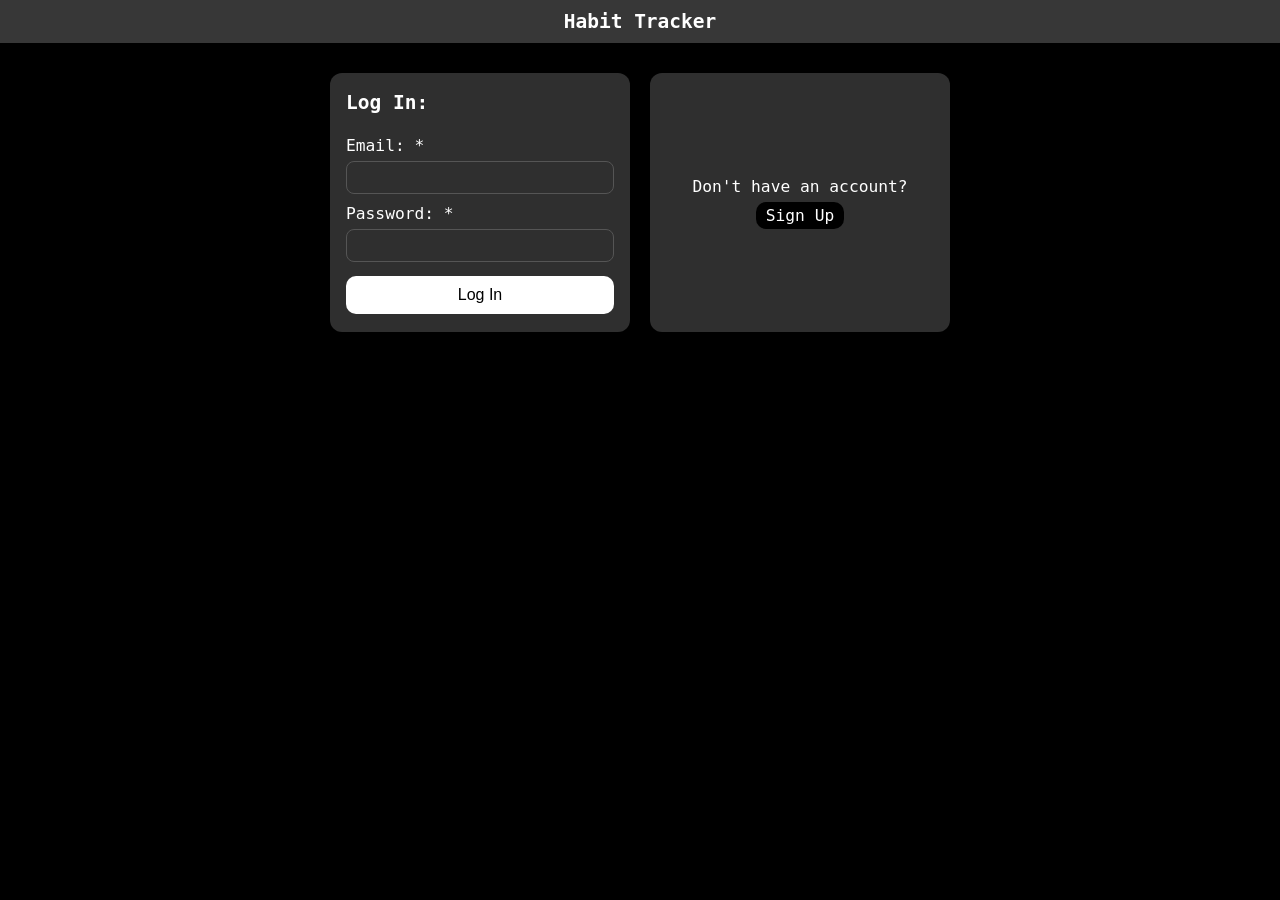
<file: index.html>
<!doctype html>
<html lang="en">
  <head>
    <meta charset="UTF-8" />
    <meta name="viewport" content="width=device-width, initial-scale=1.0" />
    <link rel="stylesheet" href="css/style.css" />
    <link rel="stylesheet" href="css/index.css" />
    <link rel="stylesheet" href="css/header-menu.css" />
    <title>Document</title>
  </head>
  <body>
    <header>
      <div class="hamburger-menu">
        <input type="checkbox" id="menu-toggle" />
        <label
          for="menu-toggle"
          class="hamburger-icon"
          aria-label="Toggle menu"
        >
          <span></span>
          <span></span>
          <span></span>
        </label>
        <nav class="nav-panel">
          <ul class="nav-list">
            <li><a href="index.html">Home</a></li>
            <li><a href="progress.html">Progress</a></li>
            <li><a href="feedback.html">Feedback</a></li>
            <li><a href="about.html">About</a></li>
            <li><a href="contact.html">Contact Us</a></li>
            <li><a href="settings.html">Settings</a></li>
          </ul>
        </nav>
      </div>
      <div class="header-title"><h1>Habit Tracker</h1></div>
    </header>
    <main>
      <div id="habits-container"></div>
      <p
        id="no-habits-msg"
        style="text-align: center; display: none; width: 100%"
      >
        No habits yet. Tap + to create one!
      </p>
    </main>
    <footer>
      <span class="current-date">Friday, Mar 20, 2026</span>
      <input type="date" class="date-picker" />
      <button class="decrease-btn" aria-label="Previous day">&lt;</button>
      <button class="increase-btn" aria-label="Next day">&gt;</button>
      <a href="new-habit.html"
        ><button class="add-btn" aria-label="Add habit">+</button></a
      >
    </footer>
    <script src="js/utils.js"></script>
    <script src="js/index.js"></script>
  </body>
</html>
</file>
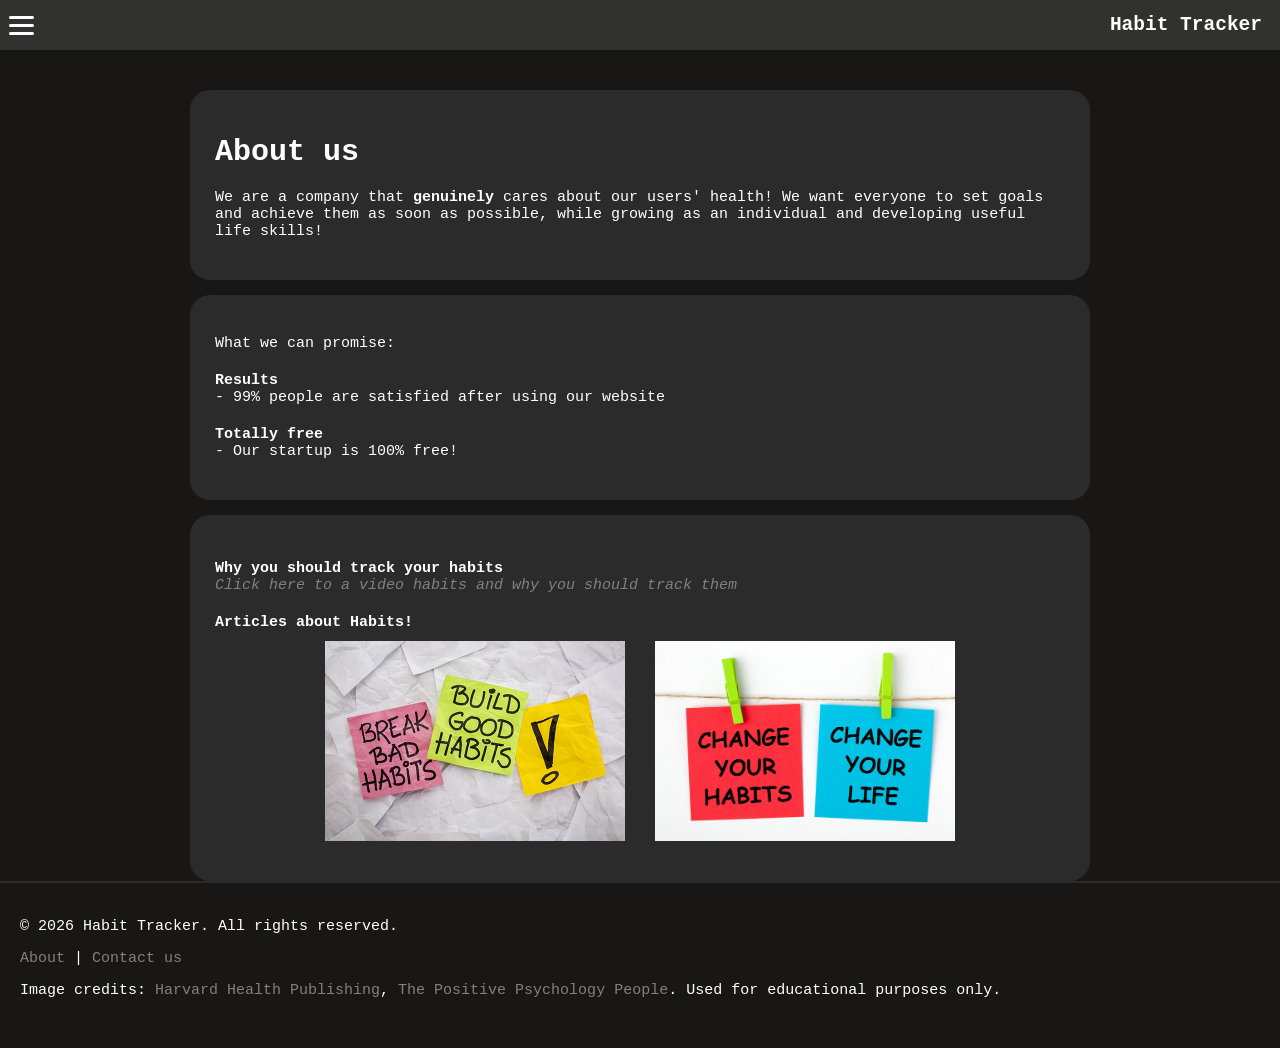
<file: about.html>
<!doctype html>
<html lang="en">
  <head>
    <meta charset="UTF-8" />
    <meta name="viewport" content="width=device-width, initial-scale=1.0" />
    <title>About Us</title>
    <link rel="stylesheet" href="css/style.css">
    <link rel="stylesheet" href="css/header-menu.css" />
    <link rel="stylesheet" href="css/about.css" />
  </head>

  <body>
    <header>
      <div class="hamburger-menu">
        <input type="checkbox" id="menu-toggle" />
        <label
          for="menu-toggle"
          class="hamburger-icon"
          aria-label="Toggle menu"
        >
          <span></span>
          <span></span>
          <span></span>
        </label>
        <nav class="nav-panel">
          <ul class="nav-list">
            <li><a href="index.html">Home</a></li>
            <li><a href="progress.html">Progress</a></li>
            <li><a href="feedback.html">Feedback</a></li>
            <li><a href="about.html">About</a></li>
            <li><a href="contact.html">Contact Us</a></li>
            <li><a href="settings.html">Settings</a></li>
          </ul>
        </nav>
      </div>
      <div class="header-title"><h1>Habit Tracker</h1></div>
    </header>

    <main>
      <div class="about-wrapper">
        <div class="about-card">
          <div class="about-container">
            <h1>About us</h1>
            <p>
              We are a company that <b>genuinely</b> cares about our users'
              health! We want everyone to set goals and achieve them as soon as
              possible, while growing as an individual and developing useful
              life skills!
            </p>
          </div>
        </div>

        <div class="about-card">
          <p>What we can promise:</p>

          <dl>
            <dt>Results</dt>
            <dd>- 99% people are satisfied after using our website</dd>

            <dt>Totally free</dt>
            <dd>- Our startup is 100% free!</dd>
        </div>

        <div class="about-card">
            <dt>Why you should track your habits</dt>
            <dd class="hyperlink">
              <a href="https://youtu.be/Wcs2PFz5q6g?si=ri_SnUhh9qfoETdc">
                Click here to a video habits and why you should track them
              </a>
            </dd>

            <dt>Articles about Habits!</dt>

            <dd class="article-images">
              <a
                href="https://www.thepositivepsychologypeople.com/habits-to-happiness/"
              >
                <img
                  src="/assets/img/Braco-Blog.jpg"
                  alt="Break bad habits Build goood habits"
                  height="200"
                  width="300"
                />
              </a>

              <a
                href="https://www.health.harvard.edu/blog/five-healthy-habits-net-more-healthy-years-2020021918907"
              >
                <img
                  src="assets/img/GettyImages-1151196088.jpg"
                  alt="Change your habits change your life"
                  height="200"
                  width="300"
                />
              </a>
            </dd>
          </dl>
        </div>
      </div>
    </main>

    <footer>
      <p>&copy; 2026 Habit Tracker. All rights reserved.</p>

      <nav>
        <a href="about.html">About</a> |
        <a href="contact.html">Contact us</a>
      </nav>

      <p>
        Image credits:
        <a href="https://www.health.harvard.edu/">Harvard Health Publishing</a>,
        <a href="https://www.thepositivepsychologypeople.com/"
          >The Positive Psychology People</a
        >. Used for educational purposes only.
      </p>
    </footer>
    <script src="js/utils.js"></script>
    <script>
      document.addEventListener("DOMContentLoaded", function () {
        applyTheme();
        updateNavAuthLink();
      });
    </script>
  </body>
</html>
</file>
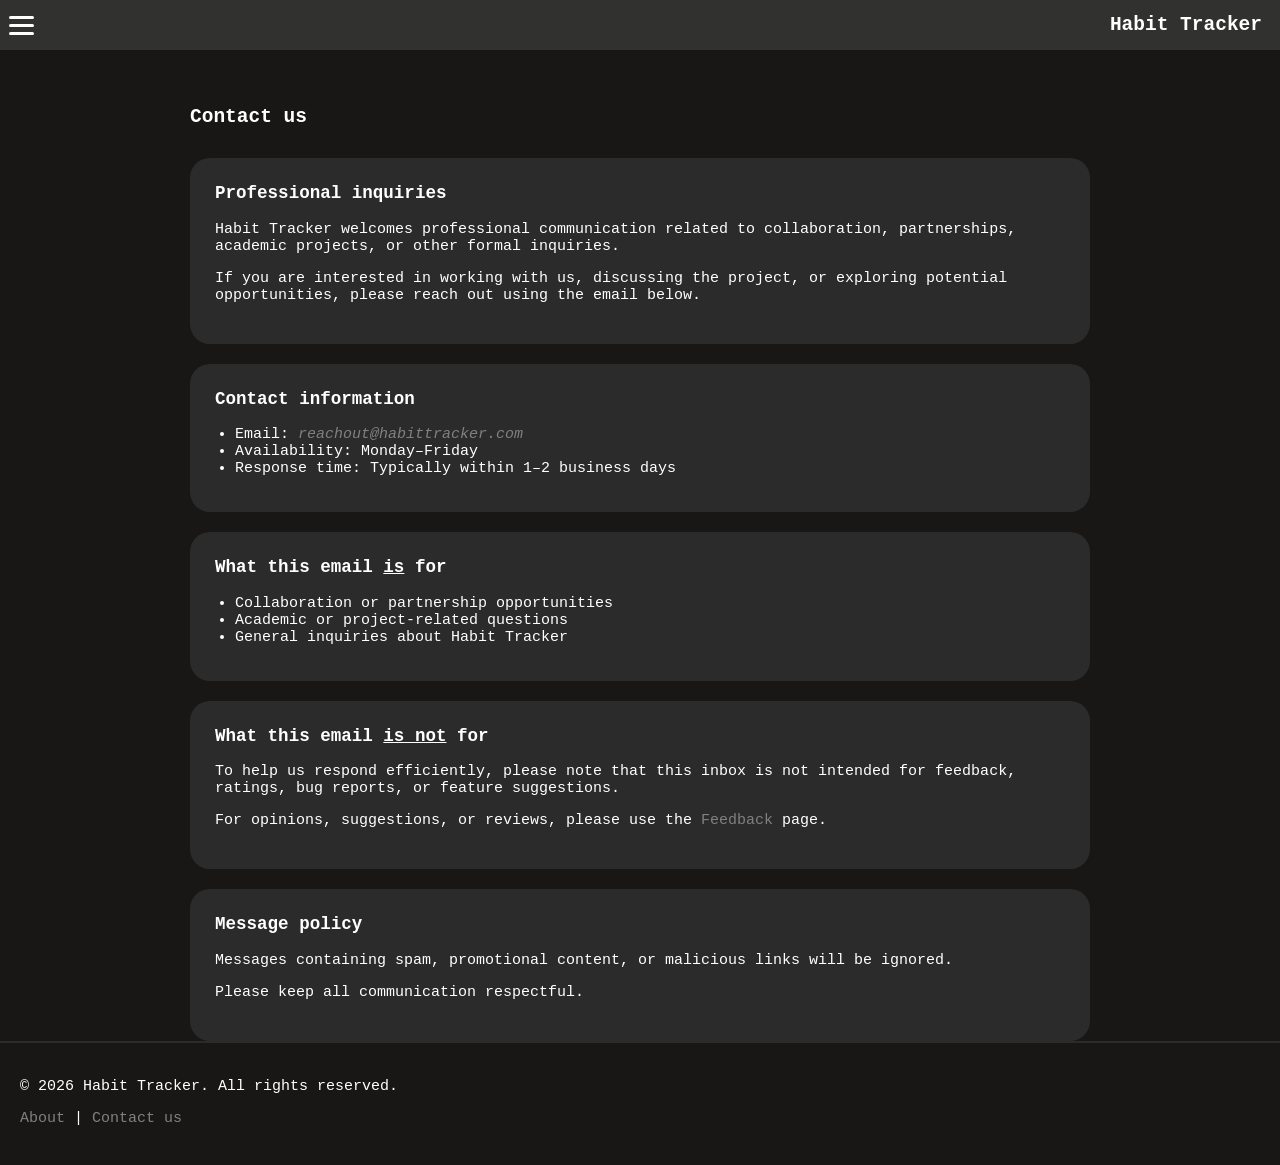
<file: contact.html>
<!doctype html>
<html lang="en">
  <head>
    <meta charset="UTF-8" />
    <meta name="viewport" content="width=device-width, initial-scale=1.0" />
    <title>Contact Us</title>
    <link rel="stylesheet" href="css/style.css" />
    <link rel="stylesheet" href="css/header-menu.css" />
    <link rel="stylesheet" href="css/contact.css" />
  </head>

  <body>
    <header>
      <div class="hamburger-menu">
        <input type="checkbox" id="menu-toggle" />
        <label
          for="menu-toggle"
          class="hamburger-icon"
          aria-label="Toggle menu"
        >
          <span></span>
          <span></span>
          <span></span>
        </label>
        <nav class="nav-panel">
          <ul class="nav-list">
            <li><a href="index.html">Home</a></li>
            <li><a href="progress.html">Progress</a></li>
            <li><a href="feedback.html">Feedback</a></li>
            <li><a href="about.html">About</a></li>
            <li><a href="contact.html">Contact Us</a></li>
            <li><a href="settings.html">Settings</a></li>
          </ul>
        </nav>
      </div>
      <div class="header-title"><h1>Habit Tracker</h1></div>
    </header>

    <main>
      <h2>Contact us</h2>

      <section>
        <h3>Professional inquiries</h3>
        <p>
          Habit Tracker welcomes professional communication related to
          collaboration, partnerships, academic projects, or other formal
          inquiries.
        </p>

        <p>
          If you are interested in working with us, discussing the project, or
          exploring potential opportunities, please reach out using the email
          below.
        </p>
      </section>

      <section>
        <h3>Contact information</h3>
        <ul>
          <li>
            Email:
            <a href="mailto:reachout@habittracker.com">
              <i>reachout@habittracker.com</i>
            </a>
          </li>
          <li>Availability: Monday–Friday</li>
          <li>Response time: Typically within 1–2 business days</li>
        </ul>
      </section>

      <section>
        <h3>What this email <u>is</u> for</h3>
        <ul>
          <li>Collaboration or partnership opportunities</li>
          <li>Academic or project-related questions</li>
          <li>General inquiries about Habit Tracker</li>
        </ul>
      </section>

      <section>
        <h3>What this email <u>is not</u> for</h3>
        <p>
          To help us respond efficiently, please note that this inbox is not
          intended for feedback, ratings, bug reports, or feature suggestions.
        </p>

        <p>
          For opinions, suggestions, or reviews, please use the
          <a href="feedback.html">Feedback</a> page.
        </p>
      </section>

      <section>
        <h3>Message policy</h3>
        <p>
          Messages containing spam, promotional content, or malicious links will
          be ignored.
        </p>

        <p>Please keep all communication respectful.</p>
      </section>
    </main>

    <footer>
      <p>&copy; 2026 Habit Tracker. All rights reserved.</p>

      <nav>
        <a href="about.html">About</a> |
        <a href="contact.html">Contact us</a>
      </nav>
    </footer>
    <script src="js/utils.js"></script>
    <script>
      document.addEventListener("DOMContentLoaded", function () {
        applyTheme();
        updateNavAuthLink();
      });
    </script>
  </body>
</html>
</file>
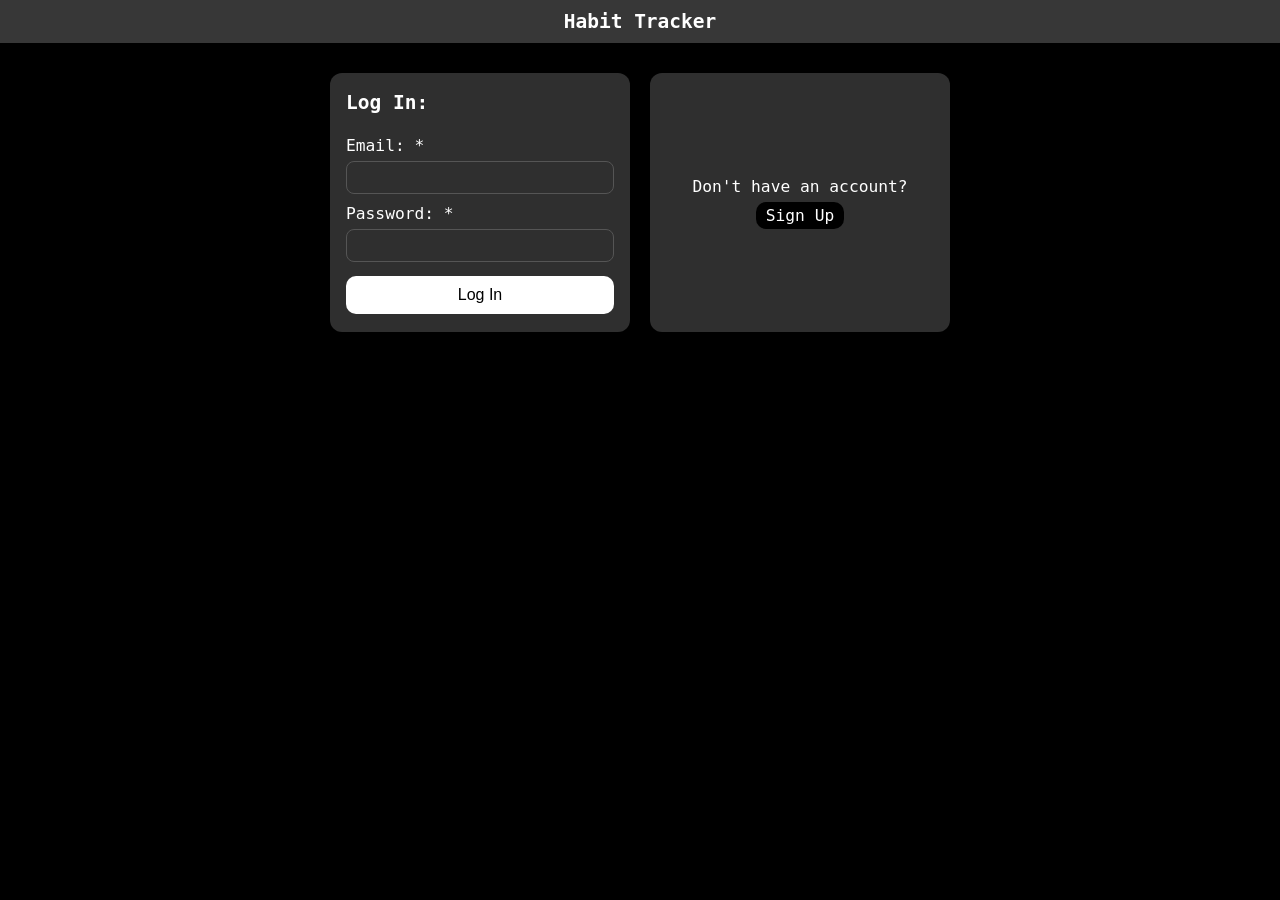
<file: login.html>
<!doctype html>
<html lang="en">
  <head>
    <meta charset="UTF-8" />
    <title>Log In</title>
    <link rel="stylesheet" href="css/style.css" />
    <link rel="stylesheet" href="css/login.css" />
  </head>

  <body class="login">
    <header>
      <div class="header-title"><h1>Habit Tracker</h1></div>
    </header>

    <main>
      <div class="login-container">
        <form class="login-box" novalidate>
          <h2>Log In:</h2>

          <label for="login-email">Email: *</label>
          <input
            id="login-email"
            name="email"
            type="email"
            autocomplete="email"
          />

          <label for="login-password">Password: *</label>
          <input
            id="login-password"
            name="password"
            type="password"
            autocomplete="current-password"
          />

          <p
            id="login-error"
            style="color: #ff595e; display: none; margin-top: 10px"
          ></p>
          <input class="login-btn" type="submit" value="Log In" />
        </form>

        <div class="signup-box">
          <p>Don't have an account?</p>
          <a class="signup-btn" href="signup.html">Sign Up</a>
        </div>
      </div>
    </main>
    <script src="js/utils.js"></script>
    <script src="js/login.js"></script>
  </body>
</html>
</file>
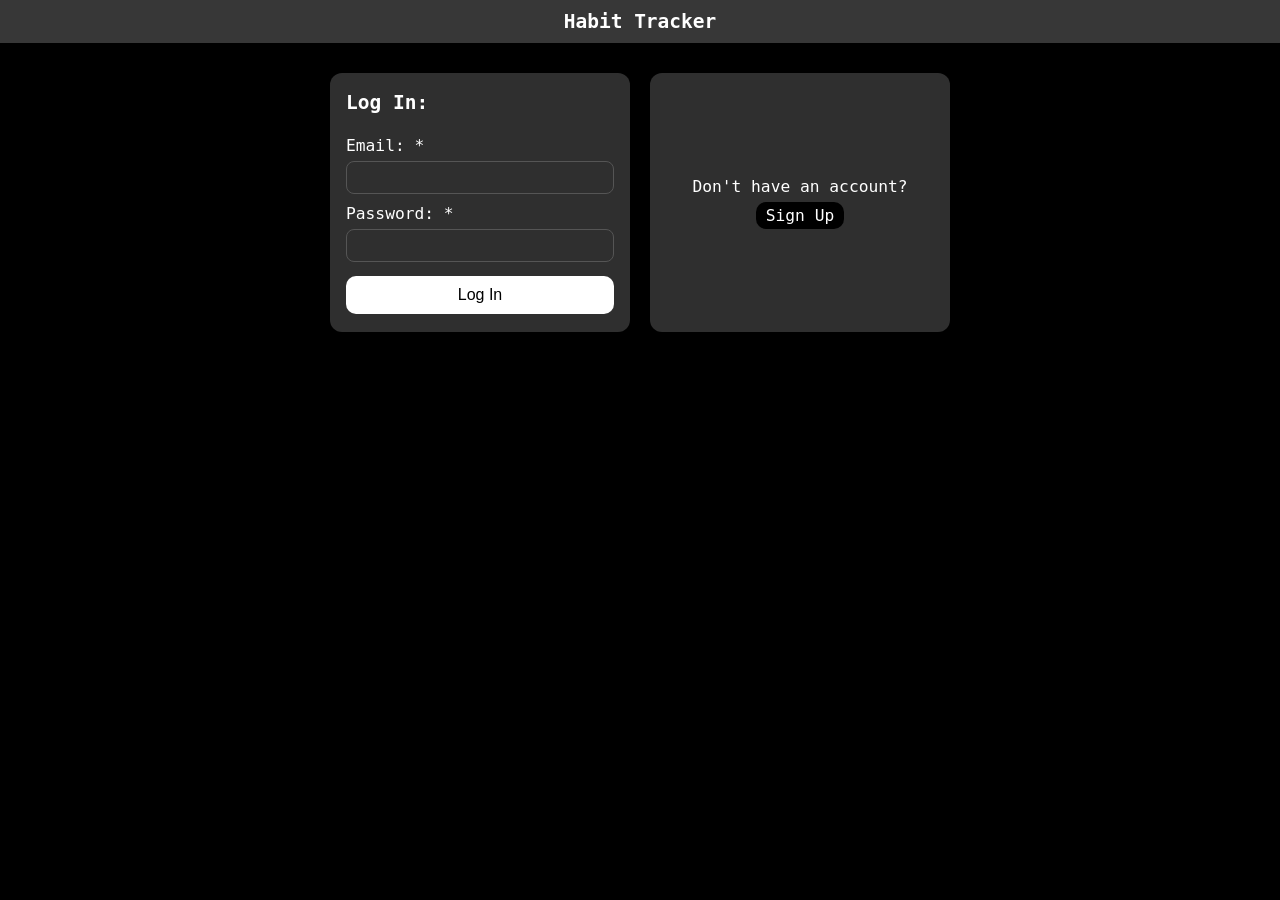
<file: new-habit.html>
<!doctype html>
<html lang="en">
  <head>
    <meta charset="UTF-8" />
    <meta name="viewport" content="width=device-width, initial-scale=1.0" />
    <title>New Habit</title>

    <link rel="stylesheet" href="css/style.css" />
    <link rel="stylesheet" href="css/header-menu.css" />
    <link rel="stylesheet" href="css/new-habit.css" />
  </head>

  <body>
    <header>
      <div class="hamburger-menu">
        <input type="checkbox" id="menu-toggle" />
        <label
          for="menu-toggle"
          class="hamburger-icon"
          aria-label="Toggle menu"
        >
          <span></span>
          <span></span>
          <span></span>
        </label>
        <nav class="nav-panel">
          <ul class="nav-list">
            <li><a href="index.html">Home</a></li>
            <li><a href="progress.html">Progress</a></li>
            <li><a href="feedback.html">Feedback</a></li>
            <li><a href="about.html">About</a></li>
            <li><a href="contact.html">Contact Us</a></li>
            <li><a href="settings.html">Settings</a></li>
          </ul>
        </nav>
      </div>
      <div class="header-title"><h1>Habit Tracker</h1></div>
    </header>

    <main>
      <div class="new-habit-title">New habit:</div>

      <form id="new-habit-form" novalidate>
        <div class="new-habit">
          <div class="habit-info">
            <table>
              <tr>
                <td><label for="habit-name">Habit Name: *</label></td>
                <td>
                  <input
                    type="text"
                    id="habit-name"
                    name="habit-name"
                    maxlength="20"
                    required
                  />
                </td>
              </tr>

              <tr>
                <td><label for="habit-emoji">Enter Emoji *</label></td>
                <td>
                  <input type="text" id="habit-emoji" name="habit-emoji" required />
                </td>
              </tr>

              <tr>
                <td><label for="habit-description">Description:</label></td>
                <td>
                  <textarea
                    name="habit-description"
                    id="habit-description"
                    rows="4"
                    cols="20"
                  ></textarea>
                </td>
              </tr>

              <tr>
                <td><label for="habit-category">Category:</label></td>
                <td>
                  <select name="habit-category" id="habit-category">
                    <option value="Health">Health</option>
                    <option value="Productivity">Productivity</option>
                    <option value="Learning">Learning</option>
                  </select>
                </td>
              </tr>

              <tr>
                <td><label for="habit-color">Color:</label></td>
                <td>
                  <div class="color-picker-container">
                    <label>
                      <input
                        type="radio"
                        name="habit-color"
                        value="FF595E"
                        checked
                      />
                      <div
                        class="red-color-dot"
                        style="--habit-color: #ff595e"
                      ></div>
                    </label>

                    <label>
                      <input
                        class="yellow"
                        type="radio"
                        id="habit-color-yellow"
                        name="habit-color"
                        value="FFCA3A"
                      />
                      <div
                        class="yellow-color-dot"
                        style="--habit-color: #ffca3a"
                      ></div>
                    </label>

                    <label>
                      <input
                        class="blue"
                        type="radio"
                        id="habit-color-blue"
                        name="habit-color"
                        value="1982C4"
                      />
                      <div
                        class="blue-color-dot"
                        style="--habit-color: #1982c4"
                      ></div>
                    </label>

                    <label>
                      <input
                        class="green"
                        type="radio"
                        id="habit-color-green"
                        name="habit-color"
                        value="8AC926"
                      />
                      <div
                        class="green-color-dot"
                        style="--habit-color: #8ac926"
                      ></div>
                    </label>

                    <label>
                      <input
                        class="purple"
                        type="radio"
                        id="habit-color-purple"
                        name="habit-color"
                        value="6A4C93"
                      />
                      <div
                        class="purple-color-dot"
                        style="--habit-color: #6a4c93"
                      ></div>
                    </label>

                    <label>
                      <input
                        class="pink"
                        type="radio"
                        id="habit-color-pink"
                        name="habit-color"
                        value="E07BAF"
                      />
                      <div
                        class="pink-color-dot"
                        style="--habit-color: #e07baf"
                      ></div>
                    </label>

                    <label>
                      <input
                        class="orange"
                        type="radio"
                        id="habit-color-orange"
                        name="habit-color"
                        value="E8893C"
                      />
                      <div
                        class="orange-color-dot"
                        style="--habit-color: #e8893c"
                      ></div>
                    </label>
                    <label>
                      <input
                        class="brown"
                        type="radio"
                        id="habit-color-brown"
                        name="habit-color"
                        value="C4884D"
                      />
                      <div
                        class="brown-color-dot"
                        style="--habit-color: #c4884d"
                      ></div>
                    </label>
                    <label>
                      <input
                        class="cyan"
                        type="radio"
                        id="habit-color-cyan"
                        name="habit-color"
                        value="4BA8B8"
                      />
                      <div
                        class="cyan-color-dot"
                        style="--habit-color: #4ba8b8"
                      ></div>
                    </label>

                    <label>
                      <input
                        class="hotpink"
                        type="radio"
                        id="habit-color-hotpink"
                        name="habit-color"
                        value="C7508F"
                      />
                      <div
                        class="hotpink-color-dot"
                        style="--habit-color: #c7508f"
                      ></div>
                    </label>

                    <label>
                      <input
                        class="teal"
                        type="radio"
                        id="habit-color-teal"
                        name="habit-color"
                        value="2E9E8F"
                      />
                      <div
                        class="teal-color-dot"
                        style="--habit-color: #2e9e8f"
                      ></div>
                    </label>

                    <label>
                      <input
                        class="coral"
                        type="radio"
                        id="habit-color-coral"
                        name="habit-color"
                        value="D96B6B"
                      />
                      <div
                        class="coral-color-dot"
                        style="--habit-color: #d96b6b"
                      ></div>
                    </label>
                  </div>
                </td>
              </tr>
            </table>
          </div>

          <div class="habit-goals">
            <table class="goals-container">
              <tr>
                <td><label for="goal">How often *</label></td>
                <td>
                  <input
                    type="number"
                    id="goal"
                    name="goal"
                    min="1"
                    max="100"
                    required
                  />
                </td>
              </tr>

              <tr>
                <td><label for="unit">Unit</label></td>
                <td>
                  <select name="unit" id="unit">
                    <option value="times">Times</option>
                    <option value="cup">Cup</option>
                    <option value="pages">Pages</option>
                    <option value="minutes">Minutes</option>
                    <option value="hours">Hours</option>
                  </select>
                </td>
              </tr>
            </table>
          </div>

          <div class="habit-reminder">
            <table>
              <caption>
                Reminder (optional)
              </caption>

              <tr>
                <td><label for="time">At (time)</label></td>
                <td><input type="time" name="time" id="time" /></td>
              </tr>

              <tr>
                <td><label for="on-days">on days</label></td>
                <td class="on-days-selector">
                  <input type="checkbox" name="on-days" id="mon" value="monday" />
                  <label for="mon">Mon</label>

                  <input type="checkbox" name="on-days" id="tue" value="tuesday" />
                  <label for="tue">Tue</label>

                  <input
                    type="checkbox"
                    name="on-days"
                    id="wed"
                    value="wednesday"
                  />
                  <label for="wed">Wed</label>

                  <input
                    type="checkbox"
                    name="on-days"
                    id="thu"
                    value="thursday"
                  />
                  <label for="thu">Thu</label>

                  <input type="checkbox" name="on-days" id="fri" value="friday" />
                  <label for="fri">Fri</label>

                  <input
                    type="checkbox"
                    name="on-days"
                    id="sat"
                    value="saturday"
                  />
                  <label for="sat">Sat</label>

                  <input type="checkbox" name="on-days" id="sun" value="sunday" />
                  <label for="sun">Sun</label>
                </td>
              </tr>
            </table>
          </div>
        </div>

        <div class="form-actions">
          <input class="btn-clear" type="reset" value="Clear" />
          <input class="btn-submit" type="submit" value="Create Habit" />
        </div>
      </form>
    </main>
    <script src="js/utils.js"></script>
    <script src="js/new-habit.js"></script>
  </body>
</html>
</file>
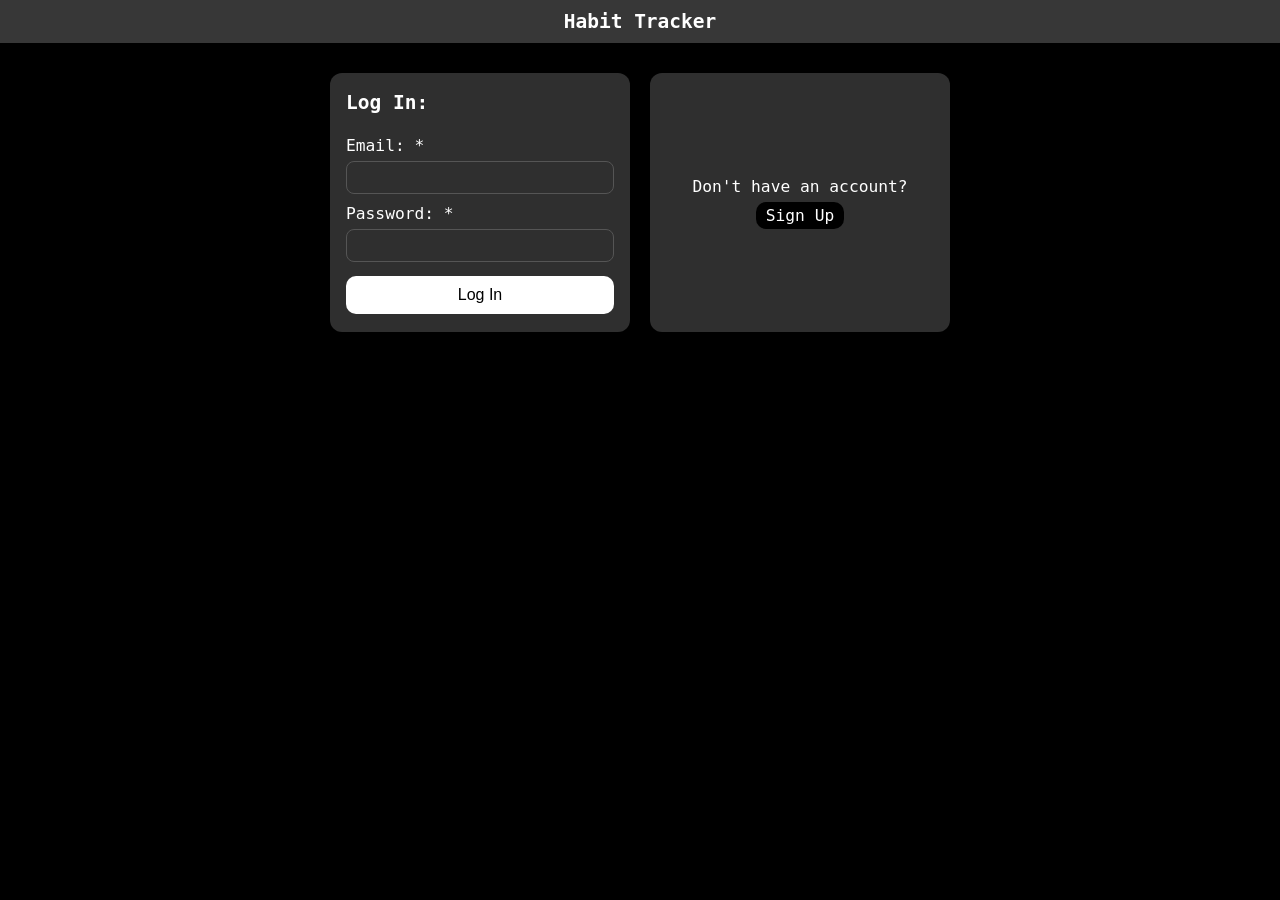
<file: progress.html>
<!doctype html>
<html lang="en">
  <head>
    <meta charset="UTF-8" />
    <meta name="viewport" content="width=device-width, initial-scale=1.0" />
    <link rel="stylesheet" href="css/style.css" />
    <link rel="stylesheet" href="css/progress.css" />
    <link rel="stylesheet" href="css/header-menu.css" />
    <title>Progress</title>
  </head>
  <body>
    <header>
      <div class="hamburger-menu">
        <input type="checkbox" id="menu-toggle" />
        <label
          for="menu-toggle"
          class="hamburger-icon"
          aria-label="Toggle menu"
        >
          <span></span>
          <span></span>
          <span></span>
        </label>
        <nav class="nav-panel">
          <ul class="nav-list">
            <li><a href="index.html">Home</a></li>
            <li><a href="progress.html">Progress</a></li>
            <li><a href="feedback.html">Feedback</a></li>
            <li><a href="about.html">About</a></li>
            <li><a href="contact.html">Contact Us</a></li>
            <li><a href="settings.html">Settings</a></li>
          </ul>
        </nav>
      </div>
      <div class="header-title"><h1>Habit Tracker</h1></div>
    </header>

    <main>
      <!-- Controls row -->
      <div class="controls-row">
        <div class="habit-selector">
          <label for="habit-select">Select Habit:</label>
          <select id="habit-select"></select>
        </div>
        <div class="date-selector">
          <select id="month-select"></select>
          <select id="year-select"></select>
        </div>
      </div>

      <!-- Bar chart -->
      <div class="chart-container">
        <div class="chart">
          <div class="chart-bar-group">
            <div class="chart-bar-bg">
              <div class="chart-bar" style="--bar-height: 85%"></div>
            </div>
            <span class="chart-label">Jan</span>
          </div>
          <div class="chart-bar-group">
            <div class="chart-bar-bg">
              <div class="chart-bar" style="--bar-height: 90%"></div>
            </div>
            <span class="chart-label">Feb</span>
          </div>
          <div class="chart-bar-group">
            <div class="chart-bar-bg">
              <div class="chart-bar" style="--bar-height: 80%"></div>
            </div>
            <span class="chart-label">Mar</span>
          </div>
          <div class="chart-bar-group">
            <div class="chart-bar-bg">
              <div class="chart-bar" style="--bar-height: 60%"></div>
            </div>
            <span class="chart-label">Apr</span>
          </div>
          <div class="chart-bar-group">
            <div class="chart-bar-bg">
              <div class="chart-bar" style="--bar-height: 40%"></div>
            </div>
            <span class="chart-label">May</span>
          </div>
          <div class="chart-bar-group">
            <div class="chart-bar-bg">
              <div class="chart-bar" style="--bar-height: 50%"></div>
            </div>
            <span class="chart-label">Jun</span>
          </div>
          <div class="chart-bar-group">
            <div class="chart-bar-bg">
              <div class="chart-bar" style="--bar-height: 90%"></div>
            </div>
            <span class="chart-label">Jul</span>
          </div>
          <div class="chart-bar-group">
            <div class="chart-bar-bg">
              <div class="chart-bar" style="--bar-height: 95%"></div>
            </div>
            <span class="chart-label">Aug</span>
          </div>
          <div class="chart-bar-group">
            <div class="chart-bar-bg">
              <div class="chart-bar" style="--bar-height: 75%"></div>
            </div>
            <span class="chart-label">Sep</span>
          </div>
          <div class="chart-bar-group">
            <div class="chart-bar-bg">
              <div class="chart-bar" style="--bar-height: 80%"></div>
            </div>
            <span class="chart-label">Oct</span>
          </div>
          <div class="chart-bar-group">
            <div class="chart-bar-bg">
              <div class="chart-bar" style="--bar-height: 70%"></div>
            </div>
            <span class="chart-label">Nov</span>
          </div>
          <div class="chart-bar-group">
            <div class="chart-bar-bg">
              <div class="chart-bar" style="--bar-height: 65%"></div>
            </div>
            <span class="chart-label">Dec</span>
          </div>
        </div>
      </div>

      <!-- Habit card (same structure as index page) -->
      <div class="habit" style="--habit-color: #457ebd">
        <div class="habit-icon"></div>
        <div class="habit-name">Drink Water</div>
        <div class="habit-counter"></div>
        <div class="habit-table">
          <div class="habit-dot completed"></div>
          <div class="habit-dot completed"></div>
          <div class="habit-dot completed"></div>
          <div class="habit-dot completed"></div>
          <div class="habit-dot completed"></div>
          <div class="habit-dot completed"></div>
          <div class="habit-dot completed"></div>
          <div class="habit-dot completed"></div>
          <div class="habit-dot completed"></div>
          <div class="habit-dot completed"></div>
          <div class="habit-dot completed"></div>
          <div class="habit-dot completed"></div>
          <div class="habit-dot completed"></div>
          <div class="habit-dot completed"></div>
          <div class="habit-dot completed"></div>
          <div class="habit-dot completed"></div>
          <div class="habit-dot completed"></div>
          <div class="habit-dot completed"></div>
          <div class="habit-dot completed"></div>
          <div class="habit-dot completed"></div>
          <div class="habit-dot completed"></div>
          <div class="habit-dot completed"></div>
          <div class="habit-dot completed"></div>
          <div class="habit-dot completed"></div>
          <div class="habit-dot completed"></div>
          <div class="habit-dot completed"></div>
          <div class="habit-dot completed"></div>
          <div class="habit-dot completed"></div>
          <div class="habit-dot"></div>
          <div class="habit-dot"></div>
        </div>
      </div>

      <div class="stats-column">
        <div class="stat-box">
          <p>Highest Streak: 24 days</p>
          <p>Current Streak: 24 days</p>
        </div>
        <div class="stat-box">
          <p>Completed</p>
          <p>(2025)</p>
          <p class="stat-highlight">37 %</p>
        </div>
      </div>

      <div class="info-pills">
        <div class="info-pill accent">Habit started on: January 12th 2025</div>
        <div class="info-pill accent">
          Average time per month: &nbsp;11 Days / Month
        </div>
        <div class="info-pill accent">Total Check-ins: &nbsp;134</div>
      </div>
    </main>
    <script src="js/utils.js"></script>
    <script src="js/progress.js"></script>
  </body>
</html>
</file>
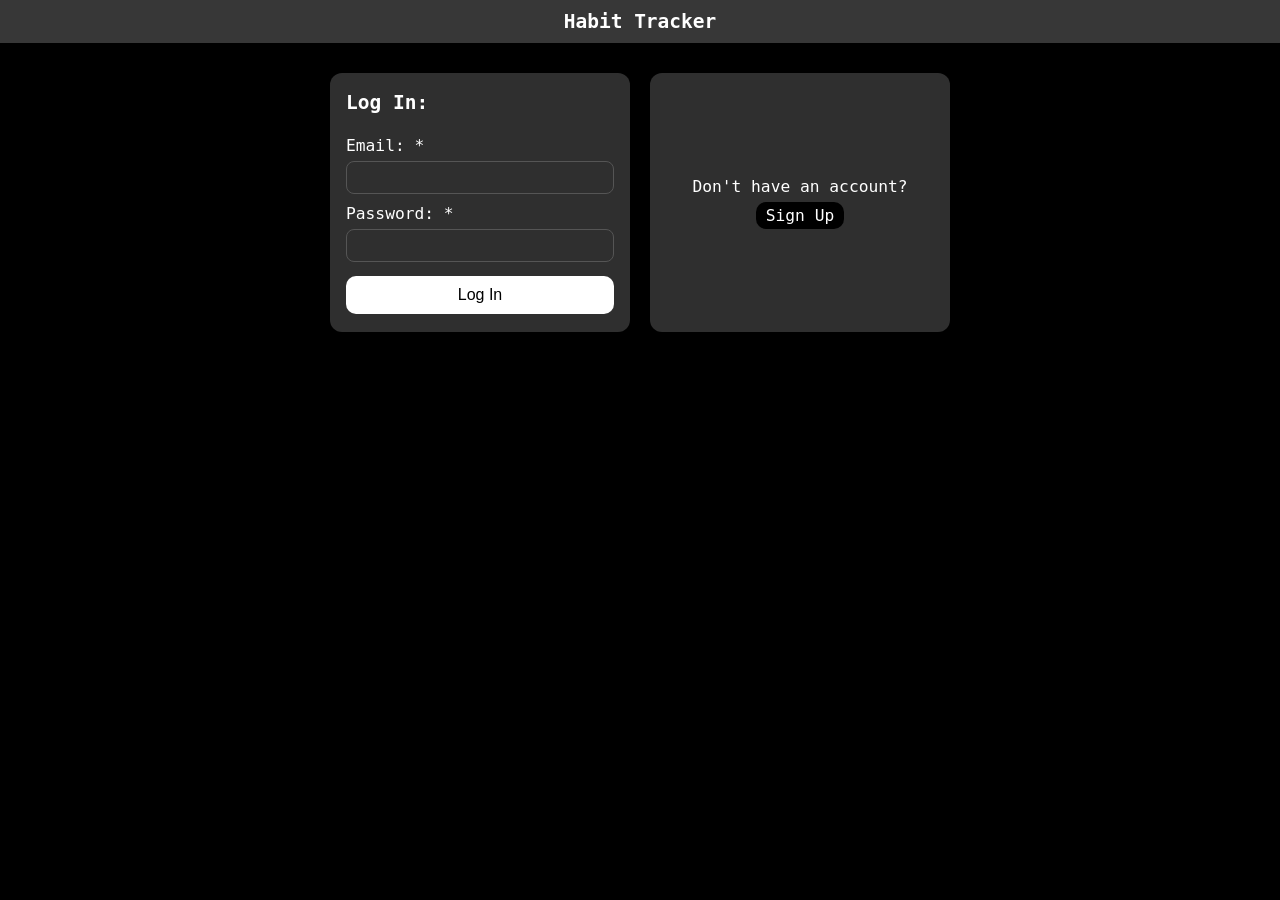
<file: settings.html>
<!doctype html>
<html lang="en">
  <head>
    <meta charset="UTF-8" />
    <meta name="viewport" content="width=device-width, initial-scale=1.0" />
    <title>Settings</title>

    <link rel="stylesheet" href="css/header-menu.css" />
    <link rel="stylesheet" href="css/style.css" />
    <link rel="stylesheet" href="css/settings.css" />
  </head>
  <body>
    <header>
      <div class="hamburger-menu">
        <input type="checkbox" id="menu-toggle" />
        <label
          for="menu-toggle"
          class="hamburger-icon"
          aria-label="Toggle menu"
        >
          <span></span>
          <span></span>
          <span></span>
        </label>
        <nav class="nav-panel">
          <ul class="nav-list">
            <li><a href="index.html">Home</a></li>
            <li><a href="progress.html">Progress</a></li>
            <li><a href="feedback.html">Feedback</a></li>
            <li><a href="about.html">About</a></li>
            <li><a href="settings.html">Settings</a></li>
          </ul>
        </nav>
      </div>
      <div class="header-title"><h1>Habit Tracker</h1></div>
    </header>
    <main>
      <h2>User Settings</h2>
      <form class="settings-container" action="#" method="post">
        <div class="name-settings">
          <label for="display-name">Display Name:</label>
          <input type="text" id="display-name" name="display-name" />
          <label for="settings-email">Email:</label>
          <input type="email" id="settings-email" name="settings-email" />
        </div>

        <div class="theme-settings">
          <p>Theme:</p>
          <div class="radio-option">
            <input type="radio" id="dark" name="theme" value="dark" />
            <label for="dark">Dark</label>
          </div>
          <div class="radio-option">
            <input type="radio" id="light" name="theme" value="light" />
            <label for="light">Light</label>
          </div>
        </div>

        <div class="notification-settings">
          <p>Notifications:</p>
          <div class="checkbox-option">
            <input type="checkbox" id="email-updates" name="email-updates" />
            <label for="email-updates">Email updates</label>
          </div>
          <div class="checkbox-option">
            <input type="checkbox" id="sms-updates" name="sms-updates" />
            <label for="sms-updates">SMS updates</label>
          </div>
        </div>

        <div class="save-btn-container">
          <button
            id="logout-btn"
            type="button"
          >
            Log Out
          </button>
          <input type="submit" value="Save Settings" />
        </div>
      </form>
    </main>
    <script src="js/utils.js"></script>
    <script src="js/settings.js"></script>
  </body>
</html>
</file>
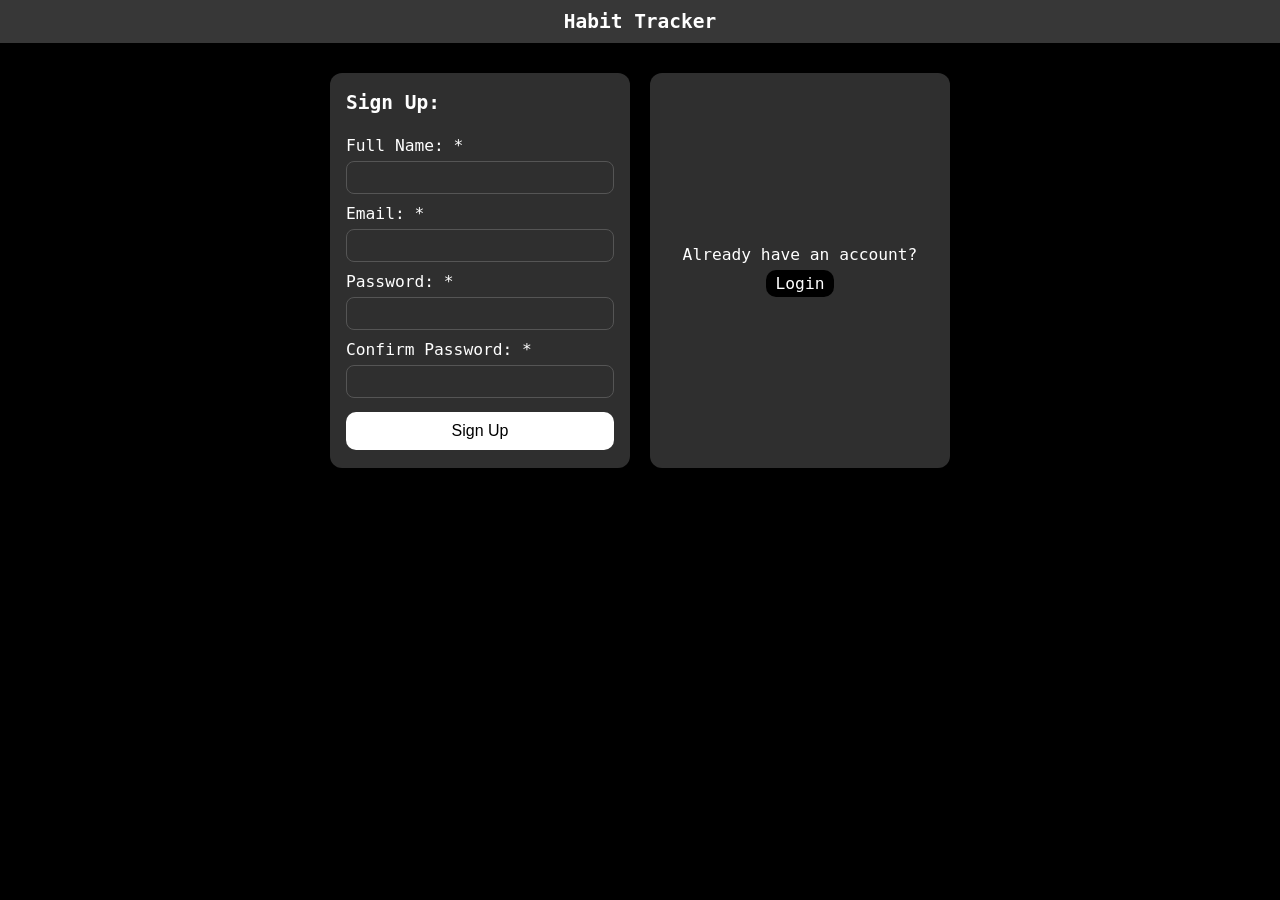
<file: signup.html>
<!doctype html>
<html lang="en">
  <head>
    <meta charset="UTF-8" />
    <title>Sign Up</title>
    <link rel="stylesheet" href="css/style.css" />
    <link rel="stylesheet" href="css/signup.css" />
  </head>

  <body class="signup">
    <header>
      <div class="header-title"><h1>Habit Tracker</h1></div>
    </header>

    <main>
      <div class="signup-container">
        <form class="signup-form" novalidate>
          <h2>Sign Up:</h2>

          <label for="signup-name">Full Name: *</label>
          <input id="signup-name" name="name" type="text" autocomplete="name" />

          <label for="signup-email">Email: *</label>
          <input
            id="signup-email"
            name="email"
            type="email"
            autocomplete="email"
          />

          <label for="signup-password">Password: *</label>
          <input
            id="signup-password"
            name="password"
            type="password"
            autocomplete="new-password"
          />

          <label for="signup-confirm-password">Confirm Password: *</label>
          <input
            id="signup-confirm-password"
            name="confirm-password"
            type="password"
            autocomplete="new-password"
          />

          <p
            id="signup-error"
            style="color: #ff595e; display: none; margin-top: 10px"
          ></p>
          <input class="signup-submit" type="submit" value="Sign Up" />
        </form>

        <div class="signup-box">
          <p>Already have an account?</p>
          <a class="signup-btn" href="login.html">Login</a>
        </div>
      </div>
    </main>
    <script src="js/utils.js"></script>
    <script src="js/signup.js"></script>
  </body>
</html>
</file>
<file: css/style.css>
body {
  font-family: monospace;
  background-color: #181716;
  margin: 0;
  padding: 0;
}

main > *:not(form) {
  opacity: 0;
  animation: fadeUp 0.6s ease forwards;
}

@keyframes fadeUp {
  from {
    opacity: 0;
    transform: translateY(25px);
  }
  to {
    opacity: 1;
    transform: translateY(0);
  }
}


body.light-theme {
  background-color: #f5f5f5;
  color: #181716;
}

body.light-theme header {
  background-color: #e0e0e0;
}

body.light-theme .header-title h1 {
  color: #181716;
}

body.light-theme .hamburger-icon span {
  background-color: #181716;
}

body.light-theme .nav-panel {
  background-color: #e0e0e0;
  box-shadow: 5px 0 10px rgba(0, 0, 0, 0.15);
}

body.light-theme .nav-list li a {
  color: #181716;
}

body.light-theme #no-habits-msg {
  color: #181716;
}

body.light-theme .habit,
body.light-theme .stat-box,
body.light-theme .feedback-from,
body.light-theme .feedback-rating,
body.light-theme .feedback-comment,
body.light-theme .habit-info,
body.light-theme .habit-goals,
body.light-theme .habit-reminder,
body.light-theme .name-settings,
body.light-theme .theme-settings,
body.light-theme .notification-settings,
body.light-theme .chart-container {
  background-color: #d9d9d9;
  color: #181716;
}

body.light-theme footer {
  background-color: #d9d9d9;
  color: #181716;
  border-top-color: #ccc;
}

body.light-theme footer a:link,
body.light-theme footer a:visited,
body.light-theme footer a:hover,
body.light-theme footer a:active {
  color: #555;
}

body.light-theme .current-date,
body.light-theme .decrease-btn,
body.light-theme .increase-btn {
  background-color: #c0c0c0;
  color: #181716;
}

body.light-theme .habit-table {
  background-color: #e8e8e8;
}

body.light-theme .habit-dot {
  background-color: #bbb;
}

body.light-theme .habit-dot.completed {
  background-color: var(--habit-color);
}

body.light-theme .habit-dot.current-day {
  outline-color: #181716;
}

body.light-theme .habit-checkbox {
  background-color: #bbb;
}

body.light-theme .habit-checkbox.checked {
  background-color: var(--habit-color);
}

body.light-theme .habit-checkbox::before {
  color: #181716;
}

body.light-theme .context-menu {
  background-color: #f0f0f0;
  border-color: #ccc;
  box-shadow: 0 8px 24px rgba(0, 0, 0, 0.15);
}

body.light-theme .context-menu-item {
  color: #181716;
}

body.light-theme .context-menu-item:hover {
  background-color: #e0e0e0;
}

body.light-theme .context-menu-item.delete {
  color: #d32f2f;
}

body.light-theme .context-menu-item.delete:hover {
  background-color: rgba(211, 47, 47, 0.1);
}

body.light-theme input,
body.light-theme select,
body.light-theme textarea {
  background-color: #fff;
  color: #181716;
  border-color: #aaa;
}

body.light-theme .habit-selector {
  color: #181716;
}

body.light-theme .habit-selector select,
body.light-theme .date-selector select {
  background-color: #e8e8e8;
  color: #181716;
}

body.light-theme .chart-label {
  color: #181716;
}

body.light-theme .chart-bar-bg {
  background: repeating-linear-gradient(
    to top,
    #181716 0px,
    #181716 4px,
    transparent 4px,
    transparent 8px
  );
}

body.light-theme .habit-counter {
  background-color: #c0c0c0;
  color: #181716;
}

body.light-theme .info-pill {
  color: #fff;
}

body.light-theme .new-habit-title {
  color: #181716;
}

body.light-theme .form-actions {
  background-color: #d9d9d9;
}

body.light-theme .btn-clear {
  background-color: #c0c0c0;
  color: #181716;
}

body.light-theme input[type="radio"]:checked + [class*="color-dot"] {
  border-color: #181716;
}

body.light-theme .color-picker-container {
  border-color: #aaa;
}

body.light-theme h2 {
  color: #181716;
}

body.light-theme .save-btn-container {
  background-color: #d9d9d9;
}

body.light-theme .about-card {
  background-color: #d9d9d9;
  color: #181716;
}

body.light-theme .hyperlink a:link,
body.light-theme .hyperlink a:visited {
  color: #555;
}

body.light-theme section {
  background-color: #d9d9d9;
  color: #181716;
}

body.light-theme a:link,
body.light-theme a:visited,
body.light-theme a:hover,
body.light-theme a:active {
  color: #555;
}

body.light-theme .login-box,
body.light-theme .signup-box,
body.light-theme .signup-form {
  background-color: #d9d9d9;
  color: #181716;
}

body.light-theme .login-box input[type="email"],
body.light-theme .login-box input[type="password"],
body.light-theme .signup-form input[type="email"],
body.light-theme .signup-form input[type="password"],
body.light-theme .signup-form input[type="text"] {
  background-color: #fff;
  color: #181716;
  border-color: #aaa;
}

body.light-theme .signup-btn {
  background-color: #d9d9d9;
  color: #181716;
}

body.light-theme .rating-container .rating label {
  color: #aaa;
}
</file>
<file: css/index.css>
main {
  display: flex;
  flex-wrap: wrap;
  justify-content: center;
  padding: 2vh 2vw;
  padding-bottom: 10vh;
  margin: 0 auto;
  gap: 10px;
}

#no-habits-msg {
  color: white;
}

#habits-container {
  display: flex;
  flex-wrap: wrap;
  justify-content: center;
  gap: 10px;
}

.habit {
  -webkit-user-select: none;
  user-select: none;
  display: grid;
  grid-template-areas:
    "image name checkbox"
    "table table table";
  grid-template-columns: auto 1fr auto;
  column-gap: 20px;
  row-gap: 10px;
  background-color: #313130;
  padding: 10px 10px;
  border-radius: 20px;
  color: white;
  width: 300px;
}

.habit-icon {
  grid-area: image;
  width: 50px;
  height: 50px;
  border-radius: 50%;
  background-color: var(--habit-color);
}

.habit-name {
  grid-area: name;
  align-self: center;
  font-size: 1.2em;
}

.habit-checkbox {
  grid-area: checkbox;
  width: 50px;
  height: 50px;
  background-color: #555555;
  border-radius: 15px;
  align-self: center;
  cursor: pointer;
  margin-left: auto;
  display: flex;
  align-items: center;
  justify-content: center;
}

.habit-checkbox::before {
  content: "✓";
  font-size: 1.5em;
  color: white;
  opacity: 0.15;
  transition: opacity 0.2s;
}

.habit-checkbox.checked {
  background-color: var(--habit-color);
}

.habit-checkbox.checked::before {
  opacity: 1;
}

.context-menu-overlay {
  position: fixed;
  inset: 0;
  z-index: 1000;
}

.context-menu {
  position: fixed;
  min-width: 160px;
  background-color: #2a2a29;
  border: 1px solid #444;
  border-radius: 12px;
  padding: 6px 0;
  box-shadow: 0 8px 24px rgba(0, 0, 0, 0.5);
  z-index: 1001;
  animation: contextMenuIn 0.15s ease;
}

@keyframes contextMenuIn {
  from {
    opacity: 0;
    transform: scale(0.9);
  }
  to {
    opacity: 1;
    transform: scale(1);
  }
}

.context-menu-item {
  display: block;
  width: 100%;
  padding: 12px 20px;
  border: none;
  background: none;
  color: white;
  font-family: inherit;
  font-size: 1em;
  text-align: left;
  cursor: pointer;
}

.context-menu-item:hover {
  background-color: #3a3a39;
}

.context-menu-item.delete {
  color: #ff595e;
}

.context-menu-item.delete:hover {
  background-color: rgba(255, 89, 94, 0.15);
}

.habit-table {
  grid-area: table;
  display: grid;
  place-items: center;
  gap: 15px;
  grid-template-columns: repeat(7, 1fr);
  background-color: #181716;
  padding: 15px;
  border-radius: 15px;
}

.habit-dot {
  width: 15px;
  height: 15px;
  border-radius: 50%;
  background-color: #555;
}

.habit-dot.completed {
  background-color: var(--habit-color);
}

.habit-dot.current-day {
  outline: 2px solid white;
  outline-offset: 2px;
}

.habit-dot.future {
  opacity: 0.2;
}

footer {
  display: flex;
  align-items: center;
  justify-content: center;
  gap: clamp(6px, 2vw, 12px);
  width: 90vw;
  max-width: 350px;
  background-color: #313130;
  padding: 10px 15px;
  position: fixed;
  bottom: 0;
  left: 50%;
  transform: translateX(-50%);
  border-top-left-radius: 20px;
  border-top-right-radius: 20px;
  box-shadow: 0 -5px 10px rgba(0, 0, 0, 0.5);
}

.current-date {
  display: block;
  padding: 12px 12px;
  color: white;
  background-color: #232322;
  border-radius: 20px;
  font-size: clamp(0.75em, 2.5vw, 1em);
  white-space: nowrap;
  cursor: pointer;
}

.date-picker {
  position: absolute;
  opacity: 0;
  width: 0;
  height: 0;
  pointer-events: none;
}

.decrease-btn,
.increase-btn {
  background-color: #232322;
  color: white;
  border: none;
  border-radius: 50%;
  cursor: pointer;
  width: 35px;
  height: 35px;
  font-size: 1.25em;
  font-weight: bold;
  flex-shrink: 0;
}

.add-btn {
  background-color: white;
  color: black;
  border: none;
  border-radius: 50%;
  cursor: pointer;
  width: 35px;
  height: 35px;
  font-size: 1.25em;
  font-weight: bold;
  flex-shrink: 0;
}

.confetti-container {
  position: fixed;
  inset: 0;
  pointer-events: none;
  z-index: 9999;
  overflow: hidden;
}

.confetti-piece {
  position: absolute;
  top: -10px;
  opacity: 0;
  animation: confettiFall linear forwards;
}

@keyframes confettiFall {
  0% {
    transform: translateY(0) rotate(0deg);
    opacity: 1;
  }
  80% {
    opacity: 1;
  }
  100% {
    transform: translateY(100vh) rotate(720deg);
    opacity: 0;
  }
}
</file>
<file: css/header-menu.css>
header {
  width: 100%;
  height: 50px;
  background-color: #313130;
  display: flex;
  position: sticky;
  top: 0;
  z-index: 2;
}

.header-title {
  align-self: center;
  margin-left: auto;
}

.header-title h1 {
  color: white;
  font-size: 1.5em;
  margin: 0 2vh;
}

.hamburger-menu {
  display: flex;
  align-items: center;
  justify-content: center;
  cursor: pointer;
  padding: 1vh;
}

.hamburger-icon:hover {
  cursor: pointer;
}

#menu-toggle {
  display: none;
}

.hamburger-icon {
  display: flex;
  flex-direction: column;
  gap: 5px;
}

.hamburger-icon span {
  width: 25px;
  height: 3px;
  background-color: white;
  border-radius: 3px;
}

.nav-panel {
  position: fixed;
  top: 50px;
  left: 0;
  height: calc(100vh - 50px);
  height: calc(100dvh - 50px);
  z-index: 1;
  background-color: #313130;
  box-shadow: 5px 0 10px rgba(0, 0, 0, 0.5);
  clip-path: inset(0 -20px -20px 0);
  width: 40vw;
  max-width: 250px;
  display: flex;
  flex-direction: column;
  transform: translateX(-100%);
  transition:
    transform 0.3s ease,
    visibility 0s 0.3s;
  visibility: hidden;
}

#menu-toggle:checked ~ .nav-panel {
  transform: translateX(0);
  visibility: visible;
  transition:
    transform 0.3s ease,
    visibility 0s 0s;
}

.nav-list {
  display: flex;
  flex-direction: column;
  padding: 0;
  margin: 3vh 10%;
  gap: 2vh;
  list-style: none;
  flex: 1;
}

.nav-list li:last-child {
  margin-top: auto;
}

.nav-list li a {
  color: white;
  text-decoration: none;
  font-size: 1.2em;
}
</file>
<file: css/about.css>
body {
  font-family: monospace;
  background-color: #181716;
  margin: 0;
  padding: 0;
  color: white;
  min-height: 100vh;
  display: flex;
  flex-direction: column;
}

header {
  width: 100%;
  height: 50px;
  background-color: #313130;
  display: flex;
  position: sticky;
  top: 0;
  z-index: 2;
}

.header-title {
  align-self: center;
  margin-left: auto;
}

.header-title h1 {
  color: white;
  font-size: 1.5em;
  margin: 0 2vh;
}

.hamburger-menu {
  display: flex;
  align-items: center;
  justify-content: center;
  cursor: pointer;
  padding: 1vh;
}

.hamburger-icon:hover {
  cursor: pointer;
}

#menu-toggle {
  display: none;
}

.hamburger-icon {
  display: flex;
  flex-direction: column;
  gap: 5px;
}

.hamburger-icon span {
  width: 25px;
  height: 3px;
  background-color: white;
  border-radius: 3px;
}

.nav-panel {
  position: fixed;
  top: 50px;
  left: 0;
  height: calc(100vh - 50px);
  height: calc(100dvh - 50px);
  z-index: 1;
  background-color: #313130;
  box-shadow: 5px 0 10px rgba(0, 0, 0, 0.5);
  clip-path: inset(0 -20px -20px 0);
  width: 40vw;
  max-width: 250px;
  display: flex;
  flex-direction: column;
  transform: translateX(-100%);
  transition:
    transform 0.3s ease,
    visibility 0s 0.3s;
  visibility: hidden;
}

#menu-toggle:checked ~ .nav-panel {
  transform: translateX(0);
  visibility: visible;
  transition:
    transform 0.3s ease,
    visibility 0s 0s;
}

.nav-list {
  display: flex;
  flex-direction: column;
  padding: 0;
  margin: 3vh 10%;
  gap: 2vh;
  list-style: none;
  flex: 1;
}

.nav-list li:last-child {
  margin-top: auto;
}

.nav-list li a {
  color: white;
  text-decoration: none;
  font-size: 1.2em;
}

.about-wrapper {
  width: 90%;
  max-width: 900px;
  margin: auto;
  margin-top: 40px;

  display: flex;
  flex-direction: column;
  gap: 15px;
}

.about-card {
  background: #2b2b2b;
  padding: 25px;
  border-radius: 20px;
  font-size: 15px;
}

.article-images {
  display: flex;
  gap: 30px;
  flex-wrap: wrap;
  justify-content: center;
  margin-top: 10px;
}

.article-images img {
  width: 100%;
  max-width: 300px;
  height: auto;
}

.hyperlink a:link,
.hyperlink a:visited {
  color: grey;
  text-decoration: none;
  font-style: italic;
}

.about-card dt {
  font-weight: bold;
  margin-top: 20px;
}

.about-card dd {
  margin-left: 0px;
  margin-bottom: 10px;
}

footer {
  margin-top: auto;
  padding: 20px;
  border-top: 2px solid #2b2b2b;
  color: white;
  font-size: 15px;
}

footer a:link,
footer a:visited,
footer a:hover,
footer a:active {
  color: grey;
  text-decoration: none;
}

body.light-theme {
  background-color: #f5f5f5;
  color: #181716;
}

body.light-theme header {
  background-color: #e0e0e0;
}

body.light-theme .header-title h1 {
  color: #181716;
}

body.light-theme .hamburger-icon span {
  background-color: #181716;
}

body.light-theme .nav-panel {
  background-color: #e0e0e0;
}

body.light-theme .nav-list li a {
  color: #181716;
}

body.light-theme .about-card {
  background: #d9d9d9;
  color: #181716;
}

body.light-theme footer {
  color: #181716;
  border-top-color: #ccc;
}
</file>
<file: css/contact.css>
body {
  font-family: monospace;
  background-color: #181716;
  margin: 0;
  padding: 0;
  color: white;
  min-height: 100vh;
  display: flex;
  flex-direction: column;
}

main {
  width: 90%;
  max-width: 900px;
  margin: auto;
  margin-top: 40px;

  display: flex;
  flex-direction: column;
  gap: 20px;
}

section {
  background: #2b2b2b;
  padding: 25px;
  border-radius: 20px;
  font-size: 15px;
}

h2 {
  margin-bottom: 10px;
}

section h3 {
  margin-top: 0;
}

ul {
  margin: 10px 0;
  padding-left: 20px;
}

a:link,
a:visited,
a:hover,
a:active {
  color: grey;
  text-decoration: none;
}

header {
  width: 100%;
  height: 50px;
  background-color: #313130;
  display: flex;
  position: sticky;
  top: 0;
  z-index: 2;
}

.header-title {
  align-self: center;
  margin-left: auto;
}

.header-title h1 {
  color: white;
  font-size: 1.5em;
  margin: 0 2vh;
}

.hamburger-menu {
  display: flex;
  align-items: center;
  justify-content: center;
  cursor: pointer;
  padding: 1vh;
}

.hamburger-icon:hover {
  cursor: pointer;
}

#menu-toggle {
  display: none;
}

.hamburger-icon {
  display: flex;
  flex-direction: column;
  gap: 5px;
}

.hamburger-icon span {
  width: 25px;
  height: 3px;
  background-color: white;
  border-radius: 3px;
}

.nav-panel {
  position: fixed;
  top: 50px;
  left: 0;
  height: calc(100vh - 50px);
  height: calc(100dvh - 50px);
  z-index: 1;
  background-color: #313130;
  box-shadow: 5px 0 10px rgba(0, 0, 0, 0.5);
  clip-path: inset(0 -20px -20px 0);
  width: 40vw;
  max-width: 250px;
  display: flex;
  flex-direction: column;
  transform: translateX(-100%);
  transition:
    transform 0.3s ease,
    visibility 0s 0.3s;
  visibility: hidden;
}

#menu-toggle:checked ~ .nav-panel {
  transform: translateX(0);
  visibility: visible;
  transition:
    transform 0.3s ease,
    visibility 0s 0s;
}

.nav-list {
  display: flex;
  flex-direction: column;
  padding: 0;
  margin: 3vh 10%;
  gap: 2vh;
  list-style: none;
  flex: 1;
}

.nav-list li:last-child {
  margin-top: auto;
}

.nav-list li a {
  color: white;
  text-decoration: none;
  font-size: 1.2em;
}

footer {
  margin-top: auto;
  padding: 20px;
  border-top: 2px solid #2b2b2b;
  color: white;
  font-size: 15px;
}

footer a:link,
footer a:visited,
footer a:hover,
footer a:active {
  color: grey;
  text-decoration: none;
}

body.light-theme {
  background-color: #f5f5f5;
  color: #181716;
}

body.light-theme header {
  background-color: #e0e0e0;
}

body.light-theme .header-title h1 {
  color: #181716;
}

body.light-theme .hamburger-icon span {
  background-color: #181716;
}

body.light-theme .nav-panel {
  background-color: #e0e0e0;
}

body.light-theme .nav-list li a {
  color: #181716;
}

body.light-theme section {
  background: #d9d9d9;
  color: #181716;
}

body.light-theme footer {
  color: #181716;
  border-top-color: #ccc;
}
</file>
<file: css/login.css>
* {
  box-sizing: border-box;
  margin: 0;
  padding: 0;
}

body {
  background: black;
  color: white;
  min-height: 100vh;
}

header {
  background: #373737;
  padding: 10px 15px;
  display: flex;
  justify-content: center;
  align-items: center;
  position: sticky;
  top: 0;
}

header h1 {
  font-size: 1.5em;
}

.login-page {
  display: flex;
  align-items: center;
  justify-content: center;
  padding: 40px 20px;
}

.login-container {
  display: flex;
  flex-wrap: wrap;
  justify-content: center;
  align-items: stretch;
  gap: 20px;
  max-width: 680px;
  width: 100%;
  margin: 0 auto;
  padding: 30px 15px;
}

.login-container label {
  font-size: 1.25em;
}

.login-box,
.signup-box {
  background: #2f2f2f;
  padding: 18px 16px;
  border-radius: 12px;
  flex: 1 1 260px;
  max-width: 300px;
  display: flex;
  flex-direction: column;
}

.login-box h2 {
  margin-bottom: 12px;
}

.login-box label {
  margin-top: 10px;
}

.login-box input[type="email"],
.login-box input[type="password"] {
  width: 100%;
  margin-top: 6px;
  padding: 8px 10px;
  background: transparent;
  border: 1px solid #555;
  color: white;
  border-radius: 8px;
}

.login-btn {
  margin-top: 14px;
  padding: 10px;
  border: none;
  border-radius: 10px;
  background: white;
  color: black;
  cursor: pointer;
  width: 100%;
  font-size: 1em;
}

.signup-box {
  align-items: center;
  justify-content: center;
  text-align: center;
  font-size: 1.25em;
}

.signup-box p {
  margin-bottom: 6px;
}

input.input-error,
input.input-error:focus {
  border: 2px solid red !important;
  outline: none;
}

.signup-btn {
  display: inline-block;
  padding: 4px 10px;
  background: black;
  color: white;
  border-radius: 10px;
  text-decoration: none;
}

body.light-theme {
  background-color: #f5f5f5;
  color: #181716;
}

body.light-theme header {
  background: #e0e0e0;
}

body.light-theme header h1 {
  color: #181716;
}

body.light-theme .login-box,
body.light-theme .signup-box {
  background: #d9d9d9;
  color: #181716;
}

body.light-theme .login-box input[type="email"],
body.light-theme .login-box input[type="password"] {
  background: #fff;
  color: #181716;
  border-color: #aaa;
}

body.light-theme .signup-btn {
  background: #d9d9d9;
  color: #181716;
}
</file>
<file: css/new-habit.css>
* {
  box-sizing: border-box;
}

.new-habit-title {
  color: white;
  font-size: 1.2em;
}

main {
  padding: 2vh 2vw;
  padding-bottom: calc(10vh + 80px);
  margin: 0 auto;
  gap: 10px;
}

.new-habit {
  justify-content: center;
  display: flex;
  flex-wrap: wrap;
  margin: 0 auto;
  gap: 10px;
  padding-top: 10px;
}

.habit-info,
.habit-goals,
.habit-reminder {
  width: 300px;
  background-color: #313130;
  padding: 10px;
  border-radius: 20px;
  color: white;
}

.new-habit-form table {
  border-spacing: 10px;
}

.new-habit-form select {
  width: 100%;
}

.color-picker-container {
  display: flex;
  gap: 10px;
  flex-wrap: wrap;
  border: 1px solid gray;
  padding: 10px 10px 10px 20px;
  border-radius: 10px;
}

.color-picker-container input[type="radio"] {
  display: none;
}

[class*="color-dot"] {
  height: 20px;
  width: 20px;
  border-radius: 25%;
  background-color: var(--habit-color);
  cursor: pointer;
  box-sizing: border-box;
}

input[type="radio"]:checked + [class*="color-dot"] {
  border: 2px solid white;
}

.habit-reminder caption {
  justify-content: left;
  padding-bottom: 10px;
}

.on-days-selector {
  display: flex;
  flex-wrap: wrap;
  gap: 5px;
}

input,
select,
textarea {
  background-color: #313130;
  color: white;
  border: 1px solid gray;
  max-width: 160px;
  border-radius: 10px;
  padding: 5px;
}

tr td:first-child {
  width: 100%;
}

.form-actions {
  display: flex;
  align-items: center;
  justify-content: center;
  gap: clamp(6px, 2vw, 12px);
  width: 90vw;
  max-width: 500px;
  background-color: #313130;
  padding: 10px 15px;
  position: fixed !important;
  bottom: 0;
  left: 0;
  right: 0;
  margin: 0 auto;
  border-top-left-radius: 20px;
  border-top-right-radius: 20px;
  box-shadow: 0 -5px 10px rgba(0, 0, 0, 0.5);
}

.btn-clear,
.btn-submit {
  margin: 5px;
  height: 35px;
  cursor: pointer;
}

.btn-clear {
  width: 25%;
  background-color: #181716;
  border: none;
}

.btn-submit {
  width: 75%;
  background-color: white;
  color: black;
  border: none;
}

input.input-error {
  border: 2px solid red;
}

input.input-error:focus {
  border: 2px solid red;
  outline: none;
}

.new-habit-title,
.habit-info,
.habit-goals,
.habit-reminder,
.form-actions {
  opacity: 0;
  animation: fadeUp 0.6s ease forwards;
}
</file>
<file: css/progress.css>
main {
  display: grid;
  grid-template-columns: 1fr;
  gap: 10px;
  padding: 2vh 4vw;
  max-width: 900px;
  margin: 0 auto;
}

.controls-row,
.chart-container,
.info-pills {
  grid-column: 1 / -1;
}

@media (min-width: 700px) {
  main {
    grid-template-columns: 1fr 1fr;
  }
}

.controls-row {
  display: flex;
  justify-content: space-between;
  align-items: center;
  flex-wrap: wrap;
  gap: 10px;
}

.habit-selector {
  display: flex;
  align-items: center;
  gap: 10px;
  padding: 5px 0;
  color: white;
  font-size: 1.1em;
}

.habit-selector select,
.date-selector select {
  padding: 5px 10px;
  font-family: monospace;
  font-size: 1em;
  border-radius: 5px;
  cursor: pointer;
  background-color: #181716;
  color: white;
}

.date-selector {
  display: flex;
  align-items: center;
  gap: 10px;
}

.chart-container {
  background-color: #313130;
  border-radius: 20px;
  padding: 20px 15px 18px;
}

.chart {
  display: flex;
  justify-content: space-around;
  align-items: flex-end;
  height: 250px;
  gap: 4px;
}

.chart-bar-group {
  display: flex;
  flex-direction: column;
  align-items: center;
  flex: 1;
  height: 100%;
  justify-content: flex-end;
}

.chart-bar-bg {
  width: 80%;
  max-width: 40px;
  height: 100%;
  display: flex;
  flex-direction: column;
  justify-content: flex-end;
  background: repeating-linear-gradient(
    to top,
    white 0px,
    white 4px,
    transparent 4px,
    transparent 8px
  );
  border-radius: 2px;
}

.chart-bar {
  width: 100%;
  height: var(--bar-height, 50%);
  background: repeating-linear-gradient(
    to top,
    var(--habit-color, #457ebd) 0px,
    var(--habit-color, #457ebd) 4px,
    transparent 4px,
    transparent 8px
  );
  border-radius: 0 0 3px 3px;
}

.chart-label {
  color: white;
  font-size: clamp(0.85em, 1.5vw, 1.3em);
  margin-top: 14px;
  transform: rotate(-90deg);
  white-space: nowrap;
}

.habit {
  display: grid;
  grid-template-areas:
    "image name counter"
    "table table table";
  grid-template-columns: auto 1fr auto;
  column-gap: 20px;
  row-gap: 10px;
  background-color: #313130;
  padding: 10px;
  border-radius: 20px;
  color: white;
}

.habit-icon {
  grid-area: image;
  width: 50px;
  height: 50px;
  border-radius: 50%;
  background-color: var(--habit-color);
}

.habit-name {
  grid-area: name;
  align-self: center;
  font-size: 1.2em;
}

.habit-counter {
  grid-area: counter;
  padding: 8px 14px;
  background-color: #232322;
  border-radius: 15px;
  align-self: center;
  margin-left: auto;
  display: flex;
  align-items: center;
  justify-content: center;
  font-size: 0.9em;
  white-space: nowrap;
}

.habit-table {
  grid-area: table;
  display: grid;
  place-items: center;
  gap: 15px;
  grid-template-columns: repeat(7, 1fr);
  background-color: #181716;
  padding: 15px;
  border-radius: 15px;
}

.habit-dot {
  width: 15px;
  height: 15px;
  border-radius: 50%;
  background-color: #555;
}

.habit-dot.completed {
  background-color: var(--habit-color);
}

.habit-dot.current-day {
  outline: 2px solid white;
  outline-offset: 2px;
}

.habit-dot.future {
  opacity: 0.2;
}

.stats-column {
  display: flex;
  flex-direction: column;
  gap: 10px;
}

.stat-box {
  background-color: #313130;
  border-radius: 20px;
  padding: 15px;
  color: white;
  font-size: 0.9em;
  flex: 1;
}

.stat-box p {
  margin: 5px 0;
}

.stat-highlight {
  font-size: 1.3em;
  font-weight: bold;
}

.info-pills {
  display: flex;
  flex-wrap: wrap;
  justify-content: center;
  gap: 10px;
}

.info-pill {
  flex: 1 1 250px;
  padding: 12px 20px;
  border-radius: 30px;
  color: white;
  font-size: 0.95em;
  text-align: center;
}

.info-pill.accent {
  background-color: var(--habit-color, #457ebd);
}
</file>
<file: css/settings.css>
* {
  box-sizing: border-box;
  padding: 0px;
  margin: 0px;
}

main {
  padding: 2vh 2vw;
  padding-bottom: 10vh;
  margin: 0 auto;
  gap: 10px;
}

main > h2,
.settings-container > *:not(.save-btn-container) {
  opacity: 0;
  animation: fadeUp 0.6s ease forwards;
}

input[type="text"],
input[type="email"],
select {
  background-color: #313130;
  color: white;
  border: 1px solid gray;
  width: 100%;
  border-radius: 10px;
  padding: 8px;
  margin: 0;
}

input[type="radio"],
input[type="checkbox"] {
  margin: 0;
  width: auto;
}

.settings-container {
  justify-content: center;
  display: flex;
  flex-wrap: wrap;
  margin: 0 auto;
  gap: 10px;
  padding-top: 10px;
  max-width: 900px;
  width: 100%;
}

h2 {
  color: white;
  font-size: 1.25rem;
}

.name-settings,
.theme-settings,
.notification-settings {
  flex: 1 1 250px;
  max-width: 300px;
  background-color: #313130;
  padding: 15px;
  border-radius: 20px;
  color: white;
  font-size: 1rem;
  display: flex;
  flex-direction: column;
  gap: 8px;
}

.name-settings label,
.theme-settings p,
.notification-settings p {
  font-weight: bold;
}

.theme-settings .radio-option,
.notification-settings .checkbox-option {
  display: flex;
  align-items: center;
  gap: 6px;
}

.save-btn-container {
  display: flex;
  align-items: center;
  justify-content: center;
  gap: clamp(6px, 2vw, 12px);
  width: 90vw;
  max-width: 500px;
  background-color: #313130;
  padding: 10px 15px;
  position: fixed !important;
  bottom: 0;
  left: 0;
  right: 0;
  margin: 0 auto;
  border-top-left-radius: 20px;
  border-top-right-radius: 20px;
  box-shadow: 0 -5px 10px rgba(0, 0, 0, 0.5);
  z-index: 999;
}

.save-btn-container input[type="submit"],
.save-btn-container button {
  width: 75%;
  background-color: white;
  color: black;
  border: none;
  margin: 0;
  padding: 0;
  height: 35px;
  max-width: none;
  cursor: pointer;
  font-size: 1rem;
  border-radius: 10px;
  font-family: monospace;
}

.save-btn-container #logout-btn {
  background-color: #ff595e;
  color: white;
}
</file>
<file: css/signup.css>
* {
  box-sizing: border-box;
  margin: 0;
  padding: 0;
}

body {
  background: black;
  color: white;
  min-height: 100vh;
}

header {
  background: #373737;
  padding: 10px 15px;
  display: flex;
  justify-content: center;
  align-items: center;
  position: sticky;
  top: 0;
}

header h1 {
  font-size: 1.5em;
}

.signup-page {
  display: flex;
  align-items: center;
  justify-content: center;
  padding: 40px 20px;
}

.signup-container {
  display: flex;
  flex-direction: row;
  flex-wrap: wrap;
  justify-content: center;
  align-items: stretch;
  gap: 20px;
  max-width: 680px;
  width: 100%;
  margin: 0 auto;
  padding: 30px 15px;
}

.signup-container label {
  font-size: 1.25em;
}

.signup-form,
.signup-box {
  background: #2f2f2f;
  padding: 18px 16px;
  border-radius: 12px;
  flex: 1 1 260px;
  max-width: 300px;
  display: flex;
  flex-direction: column;
}

.signup-form h2 {
  margin-bottom: 12px;
}

.signup-form label {
  margin-top: 10px;
}

.signup-form input[type="email"],
.signup-form input[type="password"],
.signup-form input[type="text"] {
  width: 100%;
  margin-top: 6px;
  padding: 8px 10px;
  background: transparent;
  border: 1px solid #555;
  color: white;
  border-radius: 8px;
}

.signup-submit {
  margin-top: 14px;
  padding: 10px;
  border: none;
  border-radius: 10px;
  background: white;
  color: black;
  cursor: pointer;
  width: 100%;
  font-size: 1em;
}

.signup-box {
  align-items: center;
  justify-content: center;
  text-align: center;
  font-size: 1.25em;
}

.signup-box p {
  margin-bottom: 6px;
}

input.input-error,
input.input-error:focus {
  border: 2px solid red !important;
  outline: none;
}

.signup-btn {
  display: inline-block;
  padding: 4px 10px;
  background: black;
  color: white;
  border-radius: 10px;
  text-decoration: none;
}

body.light-theme {
  background-color: #f5f5f5;
  color: #181716;
}

body.light-theme header {
  background: #e0e0e0;
}

body.light-theme header h1 {
  color: #181716;
}

body.light-theme .signup-form,
body.light-theme .signup-box {
  background: #d9d9d9;
  color: #181716;
}

body.light-theme .signup-form input[type="email"],
body.light-theme .signup-form input[type="password"],
body.light-theme .signup-form input[type="text"] {
  background: #fff;
  color: #181716;
  border-color: #aaa;
}

body.light-theme .signup-btn {
  background: #d9d9d9;
  color: #181716;
}
</file>
